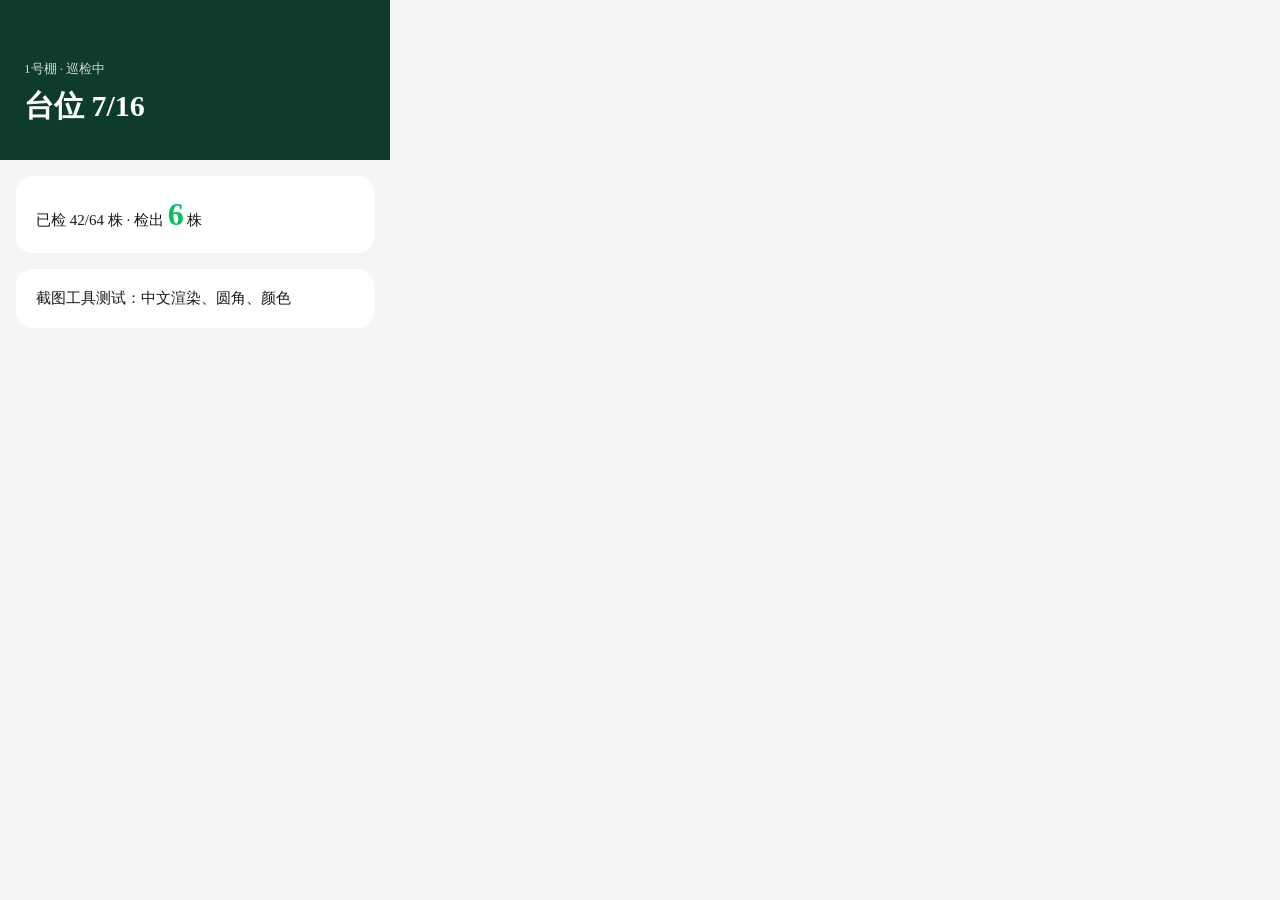
<file: code/demo/tools/test_page.html>
﻿<!DOCTYPE html><html><head><meta charset="utf-8"><style>
body{margin:0;font-family:"Microsoft YaHei";background:#F4F5F7;width:390px;height:844px;overflow:hidden}
.h{background:#0E3B2E;color:#fff;padding:60px 24px 24px;height:160px;box-sizing:border-box}
.card{background:#fff;margin:16px;border-radius:16px;padding:20px;font-size:15px;color:#181818}
.g{color:#07C160;font-weight:700;font-size:32px}
</style></head><body>
<div class="h"><div style="font-size:13px;opacity:.8">1号棚 · 巡检中</div><div style="font-size:30px;font-weight:700;margin-top:8px">台位 7/16</div></div>
<div class="card">已检 42/64 株 · 检出 <span class="g">6</span> 株</div>
<div class="card">截图工具测试：中文渲染、圆角、颜色</div>
<script>window.__READY__ = true; window.__CONSOLE_ERRORS__ = [];</script>
</body></html>
</file>
